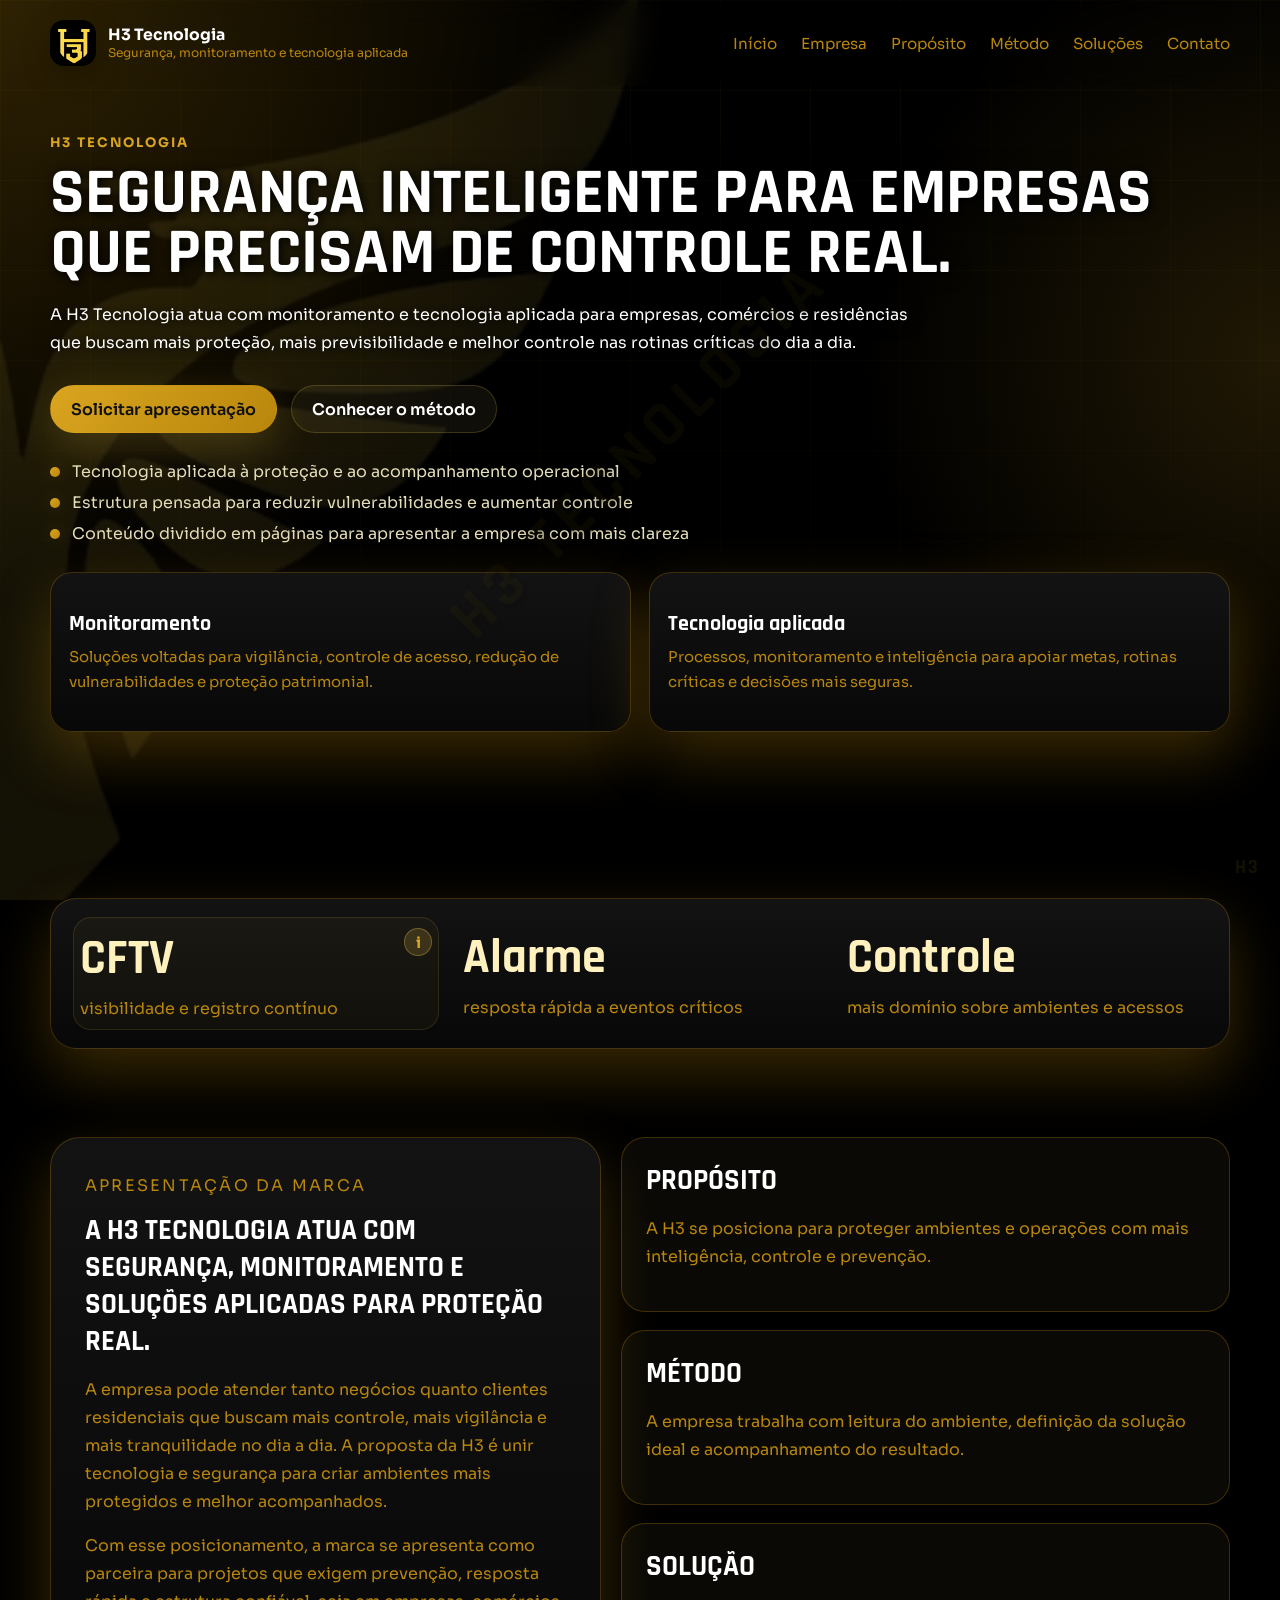
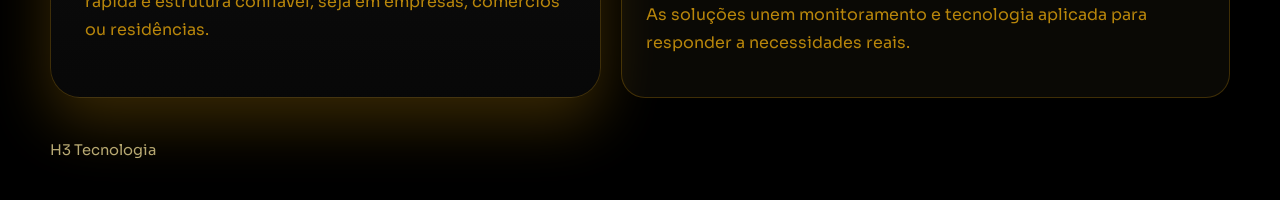
<file: index.html>
<!DOCTYPE html>
<html lang="pt-BR">
  <head>
    <meta charset="UTF-8" />
    <meta name="viewport" content="width=device-width, initial-scale=1.0" />
    <title>H3 Tecnologia | Segurança, Monitoramento e Performance</title>
    <meta
      name="description"
      content="Apresentação institucional da H3 Tecnologia com foco em monitoramento e tecnologia aplicada."
    />
    <link rel="preconnect" href="https://fonts.googleapis.com" />
    <link rel="preconnect" href="https://fonts.gstatic.com" crossorigin />
    <link
      href="https://fonts.googleapis.com/css2?family=Rajdhani:wght@500;600;700&family=Sora:wght@400;500;600;700&display=swap"
      rel="stylesheet"
    />
    <link rel="stylesheet" href="styles.css" />
  </head>
  <body>
    <img src="assets/águia.png" alt="Elemento gráfico H3" class="background-eagle" />
    <div class="watermark-small">H3</div>
    <div class="watermark-large">H3 TECNOLOGIA</div>
    <div class="page-shell">
      <header class="topbar">
        <a class="brand" href="index.html">
          <span class="brand-mark brand-logo-wrap">
            <img class="brand-logo" src="assets/Logo 2.jpg" alt="Logo H3 Tecnologia" />
          </span>
          <span class="brand-text">
            <strong>H3 Tecnologia</strong>
            <small>Segurança, monitoramento e tecnologia aplicada</small>
          </span>
        </a>

        <nav class="nav">
          <a href="index.html">Início</a>
          <a href="empresa.html">Empresa</a>
          <a href="proposito.html">Propósito</a>
          <a href="metodo.html">Método</a>
          <a href="solucoes.html">Soluções</a>
          <a href="contato.html">Contato</a>
        </nav>

        <nav class="mobile-nav">
          <div class="mobile-nav-items">
            <a href="index.html">Início</a>
            <a href="empresa.html">Empresa</a>
            <a href="proposito.html">Propósito</a>
            <a href="metodo.html">Método</a>
            <a href="solucoes.html">Soluções</a>
            <a href="contato.html">Contato</a>
          </div>
        </nav>

      </header>

      <main>
        <section class="hero h3-hero h3-hero-compact">
          <div class="hero-copy reveal">
            <p class="eyebrow">H3 Tecnologia</p>
            
            <h1>Segurança inteligente para empresas que precisam de controle real.</h1>
            <p class="hero-text">
              A H3 Tecnologia atua com monitoramento e tecnologia aplicada
              para empresas, comércios e residências que buscam mais proteção, mais previsibilidade
              e melhor controle nas rotinas críticas do dia a dia.
            </p>

            <div class="hero-actions">
              <a class="button button-primary" href="contato.html">Solicitar apresentação</a>
              <a class="button button-secondary" href="metodo.html">Conhecer o método</a>
            </div>

            <ul class="hero-points">
              <li>Tecnologia aplicada à proteção e ao acompanhamento operacional</li>
              <li>Estrutura pensada para reduzir vulnerabilidades e aumentar controle</li>
              <li>Conteúdo dividido em páginas para apresentar a empresa com mais clareza</li>
            </ul>

            <div class="hero-panel hero-panel-below reveal">
              <div class="floating-card floating-card-inline">
                <strong>Monitoramento</strong>
                <p>Soluções voltadas para vigilância, controle de acesso, redução de vulnerabilidades e proteção patrimonial.</p>
              </div>

              <div class="floating-card floating-card-inline">
                <strong>Tecnologia aplicada</strong>
                <p>Processos, monitoramento e inteligência para apoiar metas, rotinas críticas e decisões mais seguras.</p>
              </div>
            </div>
          </div>
        </section>

        <section class="graphic-element reveal">
          <div class="graphic-container">
          </div>
        </section>

        <section class="stats-strip reveal">
          <article class="summary-metric-card">
            <div class="summary-main">
              <strong>CFTV</strong>
              <span>visibilidade e registro contínuo</span>
            </div>
            <button class="summary-help" type="button" aria-label="Explicar indicador">i</button>
            <div class="summary-tooltip">
              CFTV significa Circuito Fechado de Televisão, sistema usado para monitoramento por câmeras.
            </div>
          </article>
          <article>
            <strong>Alarme</strong>
            <span>resposta rápida a eventos críticos</span>
          </article>
          <article>
            <strong>Controle</strong>
            <span>mais domínio sobre ambientes e acessos</span>
          </article>
        </section>

        <section class="section compact-section">
          <div class="advantage-layout">
            <div class="highlight-box reveal">
              <p class="highlight-kicker">Apresentação da marca</p>
              <h3>A H3 Tecnologia atua com segurança, monitoramento e soluções aplicadas para proteção real.</h3>
              <p>
                A empresa pode atender tanto negócios quanto clientes residenciais que buscam mais
                controle, mais vigilância e mais tranquilidade no dia a dia. A proposta da H3 é unir
                tecnologia e segurança para criar ambientes mais protegidos e melhor acompanhados.
              </p>
              <p>
                Com esse posicionamento, a marca se apresenta como parceira para projetos que exigem
                prevenção, resposta rápida e estrutura confiável, seja em empresas, comércios ou residências.
              </p>
            </div>

            <div class="advantage-list reveal">
              <article>
                <h3>Propósito</h3>
                <p>A H3 se posiciona para proteger ambientes e operações com mais inteligência, controle e prevenção.</p>
              </article>
              <article>
                <h3>Método</h3>
                <p>A empresa trabalha com leitura do ambiente, definição da solução ideal e acompanhamento do resultado.</p>
              </article>
              <article>
                <h3>Solução</h3>
                <p>As soluções unem monitoramento e tecnologia aplicada para responder a necessidades reais.</p>
              </article>
            </div>
          </div>
        </section>
      </main>

      <footer class="footer">
        <p>H3 Tecnologia</p>
  
      </footer>
    </div>

    <script src="script.js"></script>
  </body>
</html>
</file>
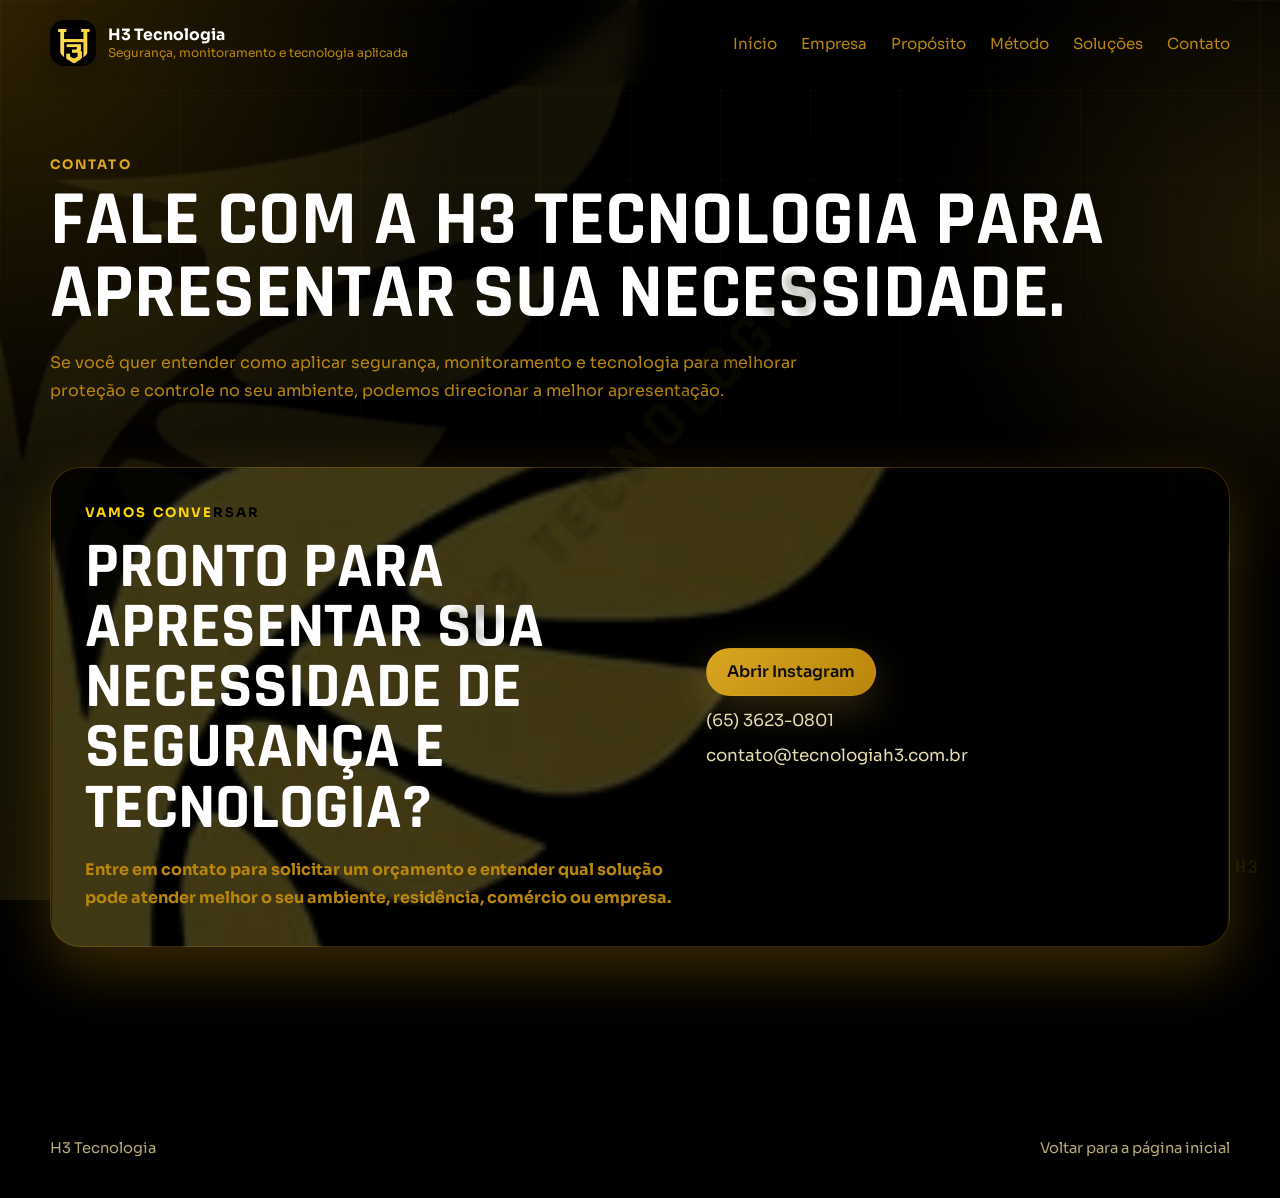
<file: contato.html>
<!DOCTYPE html>
<html lang="pt-BR">
  <head>
    <meta charset="UTF-8" />
    <meta name="viewport" content="width=device-width, initial-scale=1.0" />
    <title>Contato | H3 Tecnologia</title>
    <meta
      name="description"
      content="Entre em contato com a H3 Tecnologia para conhecer a proposta da empresa e solicitar uma apresentação."
    />
    <link rel="preconnect" href="https://fonts.googleapis.com" />
    <link rel="preconnect" href="https://fonts.gstatic.com" crossorigin />
    <link
      href="https://fonts.googleapis.com/css2?family=Rajdhani:wght@500;600;700&family=Sora:wght@400;500;600;700&display=swap"
      rel="stylesheet"
    />
    <link rel="stylesheet" href="styles.css" />
  </head>
  <body>
    <img src="assets/águia.png" alt="Elemento gráfico H3" class="background-eagle" />
    <div class="watermark-small">H3</div>
    <div class="watermark-large">H3 TECNOLOGIA</div>
    <div class="page-shell">
      <header class="topbar">
        <a class="brand" href="index.html">
          <span class="brand-mark brand-logo-wrap">
            <img class="brand-logo" src="assets/Logo 2.jpg" alt="Logo H3 Tecnologia" />
          </span>
          <span class="brand-text">
            <strong>H3 Tecnologia</strong>
            <small>Segurança, monitoramento e tecnologia aplicada</small>
          </span>
        </a>
        <nav class="nav">
          <a href="index.html">Início</a>
          <a href="empresa.html">Empresa</a>
          <a href="proposito.html">Propósito</a>
          <a href="metodo.html">Método</a>
          <a href="solucoes.html">Soluções</a>
          <a href="contato.html">Contato</a>
        </nav>

        <nav class="mobile-nav">
          <div class="mobile-nav-items">
            <a href="index.html">Início</a>
            <a href="empresa.html">Empresa</a>
            <a href="proposito.html">Propósito</a>
            <a href="metodo.html">Método</a>
            <a href="solucoes.html">Soluções</a>
            <a href="contato.html">Contato</a>
          </div>
        </nav>

      </header>

      <main class="inner-page">
        <section class="page-hero reveal h3-image-stage">
          <div>
            <p class="eyebrow">Contato</p>
            <h1>Fale com a H3 Tecnologia para apresentar sua necessidade.</h1>
            <p class="hero-text">
              Se você quer entender como aplicar segurança, monitoramento e tecnologia para melhorar
              proteção e controle no seu ambiente, podemos direcionar a melhor apresentação.
            </p>
          </div>
        </section>

        <section class="cta-section reveal cta-section-brand">
          <div>
            <p class="eyebrow" style="font-weight: bold;"><span style="color: #ffd700;">Vamos CONVE</span><span style="color: #000000;">RSAR</span></p>
            <h2>Pronto para apresentar sua necessidade de segurança e tecnologia?</h2>
            <p class="hero-text">
  <strong>Entre em contato para solicitar um orçamento e entender qual solução pode atender melhor o seu ambiente, residência, comércio ou empresa.</strong>
</p>
          </div>
          <div class="cta-box">
            <a class="button button-primary" href="https://www.instagram.com/h3tecnologia_?igsh=MW5wZHFwYjQ5bzQwbQ==" target="_blank" rel="noreferrer">
              Abrir Instagram
            </a>
            <a class="contact-link" href="tel:+556536230801">(65) 3623-0801</a>
            <a class="contact-link" href="mailto:contato@tecnologiah3.com.br">contato@tecnologiah3.com.br</a>
          </div>
        </section>

        <section class="section compact-section">
          <div class="contact-grid">
          </div>
        </section>
      </main>

      <footer class="footer">
        <p>H3 Tecnologia</p>
        <p><a href="index.html">Voltar para a página inicial</a></p>
      </footer>
    </div>
    <script src="script.js"></script>
  </body>
</html>
</file>
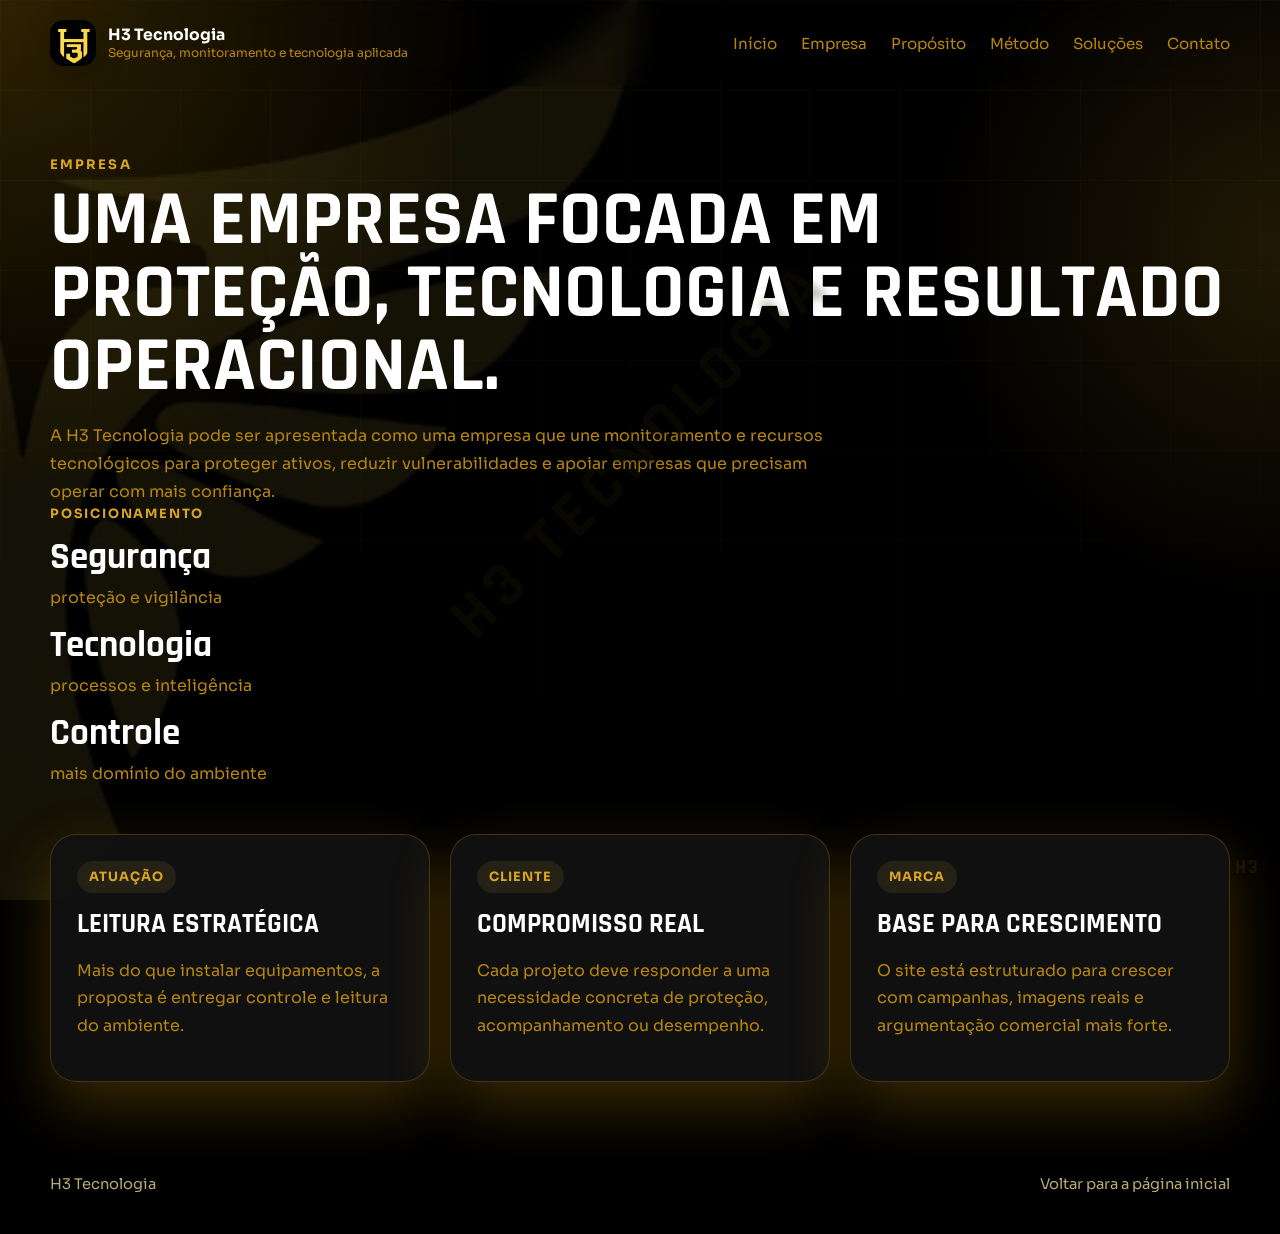
<file: empresa.html>
<!DOCTYPE html>
<html lang="pt-BR">
  <head>
    <meta charset="UTF-8" />
    <meta name="viewport" content="width=device-width, initial-scale=1.0" />
    <title>Empresa | H3 Tecnologia</title>
    <meta
      name="description"
      content="Conheça a H3 Tecnologia, sua atuação e a proposta institucional da empresa."
    />
    <link rel="preconnect" href="https://fonts.googleapis.com" />
    <link rel="preconnect" href="https://fonts.gstatic.com" crossorigin />
    <link
      href="https://fonts.googleapis.com/css2?family=Rajdhani:wght@500;600;700&family=Sora:wght@400;500;600;700&display=swap"
      rel="stylesheet"
    />
    <link rel="stylesheet" href="styles.css" />
  </head>
  <body>
    <img src="assets/águia.png" alt="Elemento gráfico H3" class="background-eagle" />
    <div class="watermark-small">H3</div>
    <div class="watermark-large">H3 TECNOLOGIA</div>
    <div class="page-shell">
      <header class="topbar">
        <a class="brand" href="index.html">
          <span class="brand-mark brand-logo-wrap">
            <img class="brand-logo" src="assets/Logo 2.jpg" alt="Logo H3 Tecnologia" />
          </span>
          <span class="brand-text">
            <strong>H3 Tecnologia</strong>
            <small>Segurança, monitoramento e tecnologia aplicada</small>
          </span>
        </a>
        <nav class="nav">
          <a href="index.html">Início</a>
          <a href="empresa.html">Empresa</a>
          <a href="proposito.html">Propósito</a>
          <a href="metodo.html">Método</a>
          <a href="solucoes.html">Soluções</a>
          <a href="contato.html">Contato</a>
        </nav>

        <nav class="mobile-nav">
          <div class="mobile-nav-items">
            <a href="index.html">Início</a>
            <a href="empresa.html">Empresa</a>
            <a href="proposito.html">Propósito</a>
            <a href="metodo.html">Método</a>
            <a href="solucoes.html">Soluções</a>
            <a href="contato.html">Contato</a>
          </div>
        </nav>

      </header>

      <main class="inner-page">
        <section class="page-hero reveal h3-image-stage">
          <div>
            <p class="eyebrow">Empresa</p>
            <h1>Uma empresa focada em proteção, tecnologia e resultado operacional.</h1>
            <p class="hero-text">
              A H3 Tecnologia pode ser apresentada como uma empresa que une
              monitoramento e recursos tecnológicos para proteger ativos, reduzir vulnerabilidades e
              apoiar empresas que precisam operar com mais confiança.
            </p>
          </div>

          <aside class="page-summary">
            <p class="summary-label">Posicionamento</p>
            <div class="summary-metrics">
              <article><strong>Segurança</strong><span>proteção e vigilância</span></article>
              <article><strong>Tecnologia</strong><span>processos e inteligência</span></article>
              <article><strong>Controle</strong><span>mais domínio do ambiente</span></article>
            </div>
          </aside>
        </section>

        <section class="section compact-section">
          <div class="feature-strip">
            <article class="feature-box reveal">
              <span class="mini-badge">Atuação</span>
              <h3>Leitura estratégica</h3>
              <p>Mais do que instalar equipamentos, a proposta é entregar controle e leitura do ambiente.</p>
            </article>
            <article class="feature-box reveal">
              <span class="mini-badge">Cliente</span>
              <h3>Compromisso real</h3>
              <p>Cada projeto deve responder a uma necessidade concreta de proteção, acompanhamento ou desempenho.</p>
            </article>
            <article class="feature-box reveal">
              <span class="mini-badge">Marca</span>
              <h3>Base para crescimento</h3>
              <p>O site está estruturado para crescer com campanhas, imagens reais e argumentação comercial mais forte.</p>
            </article>
          </div>
        </section>
      </main>

      <footer class="footer">
        <p>H3 Tecnologia</p>
        <p><a href="index.html">Voltar para a página inicial</a></p>
      </footer>
    </div>
    <script src="script.js"></script>
  </body>
</html>
</file>
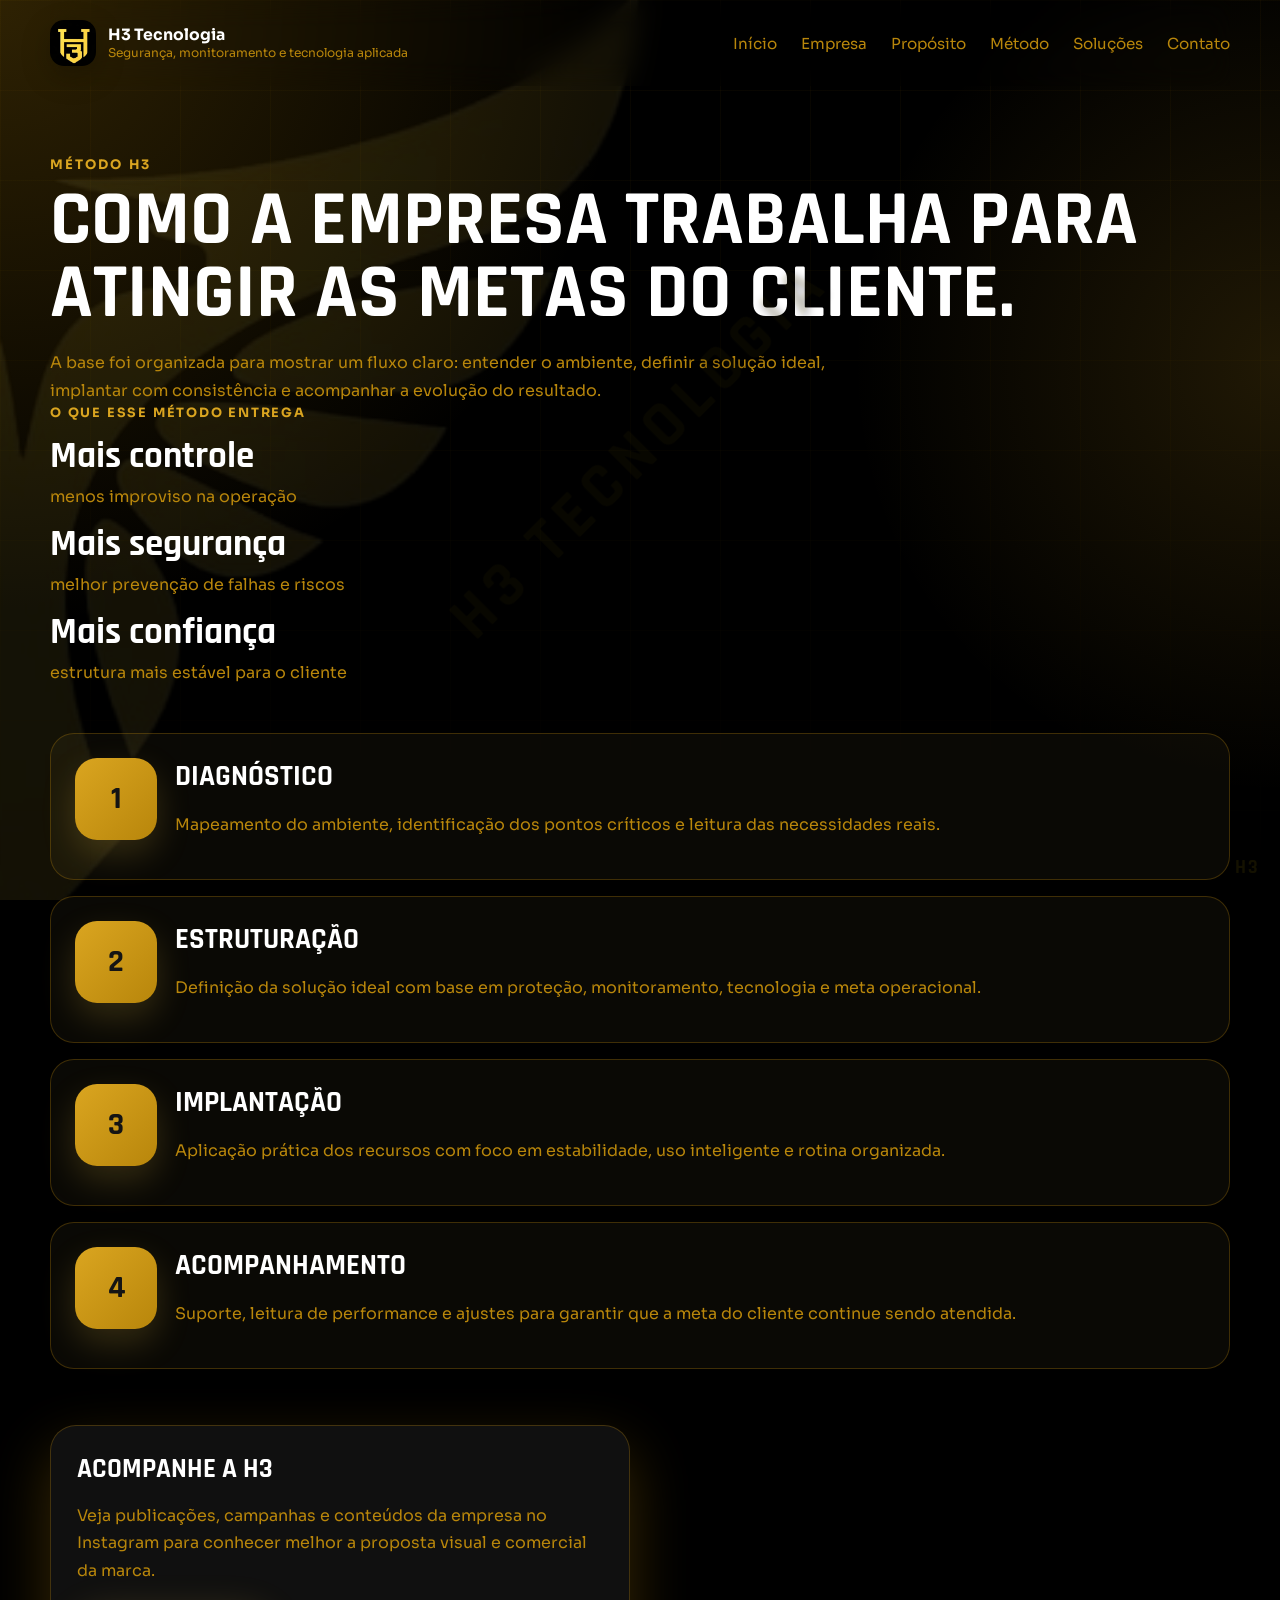
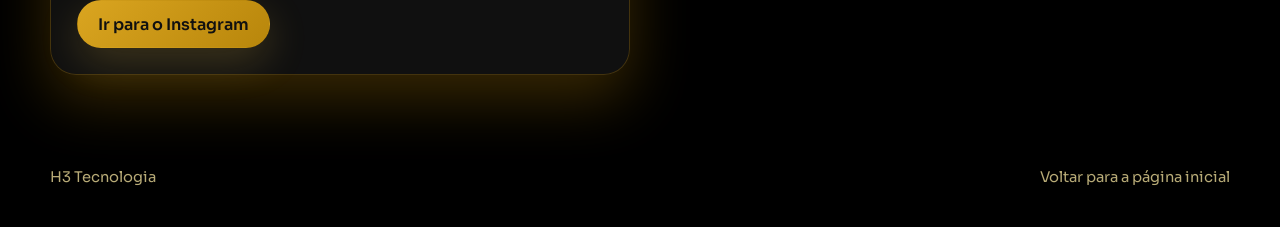
<file: metodo.html>
<!DOCTYPE html>
<html lang="pt-BR">
  <head>
    <meta charset="UTF-8" />
    <meta name="viewport" content="width=device-width, initial-scale=1.0" />
    <title>Método | H3 Tecnologia</title>
    <meta
      name="description"
      content="Conheça o método da H3 Tecnologia para estruturar soluções e atingir metas do cliente."
    />
    <link rel="preconnect" href="https://fonts.googleapis.com" />
    <link rel="preconnect" href="https://fonts.gstatic.com" crossorigin />
    <link
      href="https://fonts.googleapis.com/css2?family=Rajdhani:wght@500;600;700&family=Sora:wght@400;500;600;700&display=swap"
      rel="stylesheet"
    />
    <link rel="stylesheet" href="styles.css" />
  </head>
  <body>
    <img src="assets/águia.png" alt="Elemento gráfico H3" class="background-eagle" />
    <div class="watermark-small">H3</div>
    <div class="watermark-large">H3 TECNOLOGIA</div>
    <div class="page-shell">
      <header class="topbar">
        <a class="brand" href="index.html">
          <span class="brand-mark brand-logo-wrap">
            <img class="brand-logo" src="assets/Logo 2.jpg" alt="Logo H3 Tecnologia" />
          </span>
          <span class="brand-text">
            <strong>H3 Tecnologia</strong>
            <small>Segurança, monitoramento e tecnologia aplicada</small>
          </span>
        </a>
        <nav class="nav">
          <a href="index.html">Início</a>
          <a href="empresa.html">Empresa</a>
          <a href="proposito.html">Propósito</a>
          <a href="metodo.html">Método</a>
          <a href="solucoes.html">Soluções</a>
          <a href="contato.html">Contato</a>
        </nav>

        <nav class="mobile-nav">
          <div class="mobile-nav-items">
            <a href="index.html">Início</a>
            <a href="empresa.html">Empresa</a>
            <a href="proposito.html">Propósito</a>
            <a href="metodo.html">Método</a>
            <a href="solucoes.html">Soluções</a>
            <a href="contato.html">Contato</a>
          </div>
        </nav>

      </header>

      <main class="inner-page">
        <section class="page-hero reveal h3-image-stage">
          <div>
            <p class="eyebrow">Método H3</p>
            <h1>Como a empresa trabalha para atingir as metas do cliente.</h1>
            <p class="hero-text">
              A base foi organizada para mostrar um fluxo claro: entender o ambiente, definir a
              solução ideal, implantar com consistência e acompanhar a evolução do resultado.
            </p>
          </div>

          <aside class="page-summary">
            <p class="summary-label">O que esse método entrega</p>
            <div class="summary-metrics">
              <article><strong>Mais controle</strong><span>menos improviso na operação</span></article>
              <article><strong>Mais segurança</strong><span>melhor prevenção de falhas e riscos</span></article>
              <article><strong>Mais confiança</strong><span>estrutura mais estável para o cliente</span></article>
            </div>
          </aside>
        </section>

        <section class="section compact-section">
          <div class="timeline">
            <article class="timeline-item reveal">
              <span>1</span>
              <div>
                <h3>Diagnóstico</h3>
                <p>Mapeamento do ambiente, identificação dos pontos críticos e leitura das necessidades reais.</p>
              </div>
            </article>
            <article class="timeline-item reveal">
              <span>2</span>
              <div>
                <h3>Estruturação</h3>
                <p>Definição da solução ideal com base em proteção, monitoramento, tecnologia e meta operacional.</p>
              </div>
            </article>
            <article class="timeline-item reveal">
              <span>3</span>
              <div>
                <h3>Implantação</h3>
                <p>Aplicação prática dos recursos com foco em estabilidade, uso inteligente e rotina organizada.</p>
              </div>
            </article>
            <article class="timeline-item reveal">
              <span>4</span>
              <div>
                <h3>Acompanhamento</h3>
                <p>Suporte, leitura de performance e ajustes para garantir que a meta do cliente continue sendo atendida.</p>
              </div>
            </article>
          </div>
        </section>

        <section class="section compact-section">
          <div class="two-column">
            <article class="detail-box reveal">
              <h3>Acompanhe a H3</h3>
              <p>
                Veja publicações, campanhas e conteúdos da empresa no Instagram para conhecer melhor
                a proposta visual e comercial da marca.
              </p>
              <a class="button button-primary" href="https://www.instagram.com/h3tecnologia_?igsh=MW5wZHFwYjQ5bzQwbQ==" target="_blank" rel="noreferrer">
                Ir para o Instagram
              </a>
            </article>
          </div>
        </section>
      </main>

      <footer class="footer">
        <p>H3 Tecnologia</p>
        <p><a href="index.html">Voltar para a página inicial</a></p>
      </footer>
    </div>
    <script src="script.js"></script>
  </body>
</html>
</file>
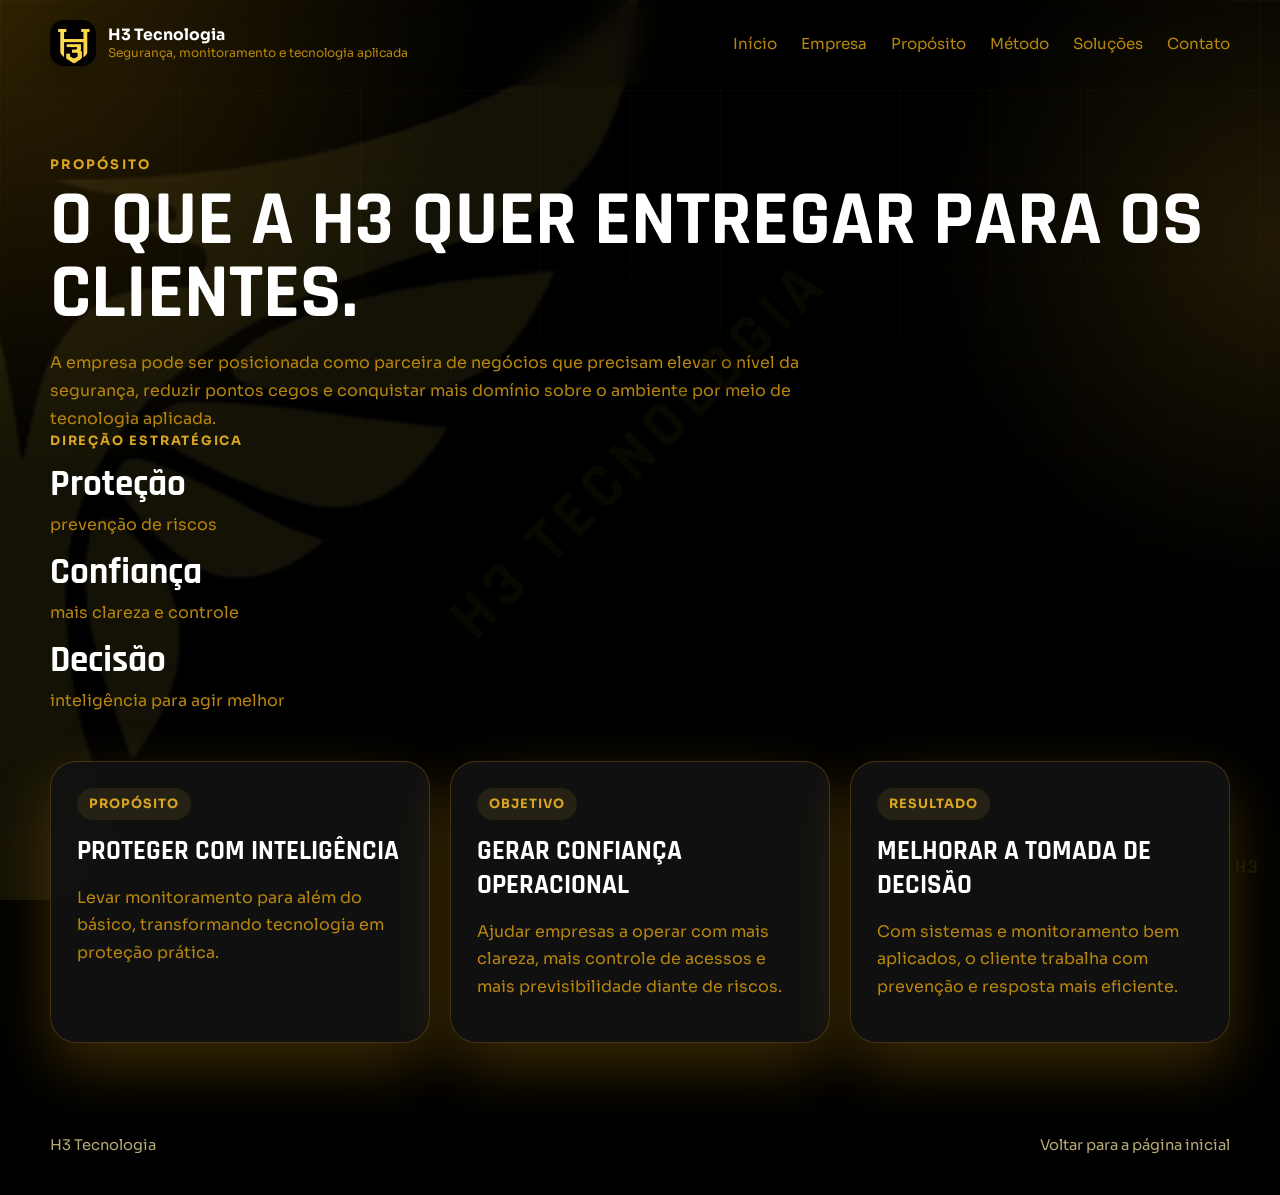
<file: proposito.html>
<!DOCTYPE html>
<html lang="pt-BR">
  <head>
    <meta charset="UTF-8" />
    <meta name="viewport" content="width=device-width, initial-scale=1.0" />
    <title>Propósito | H3 Tecnologia</title>
    <meta
      name="description"
      content="Entenda o propósito da H3 Tecnologia e os objetivos que a empresa busca entregar aos clientes."
    />
    <link rel="preconnect" href="https://fonts.googleapis.com" />
    <link rel="preconnect" href="https://fonts.gstatic.com" crossorigin />
    <link
      href="https://fonts.googleapis.com/css2?family=Rajdhani:wght@500;600;700&family=Sora:wght@400;500;600;700&display=swap"
      rel="stylesheet"
    />
    <link rel="stylesheet" href="styles.css" />
  </head>
  <body>
    <img src="assets/águia.png" alt="Elemento gráfico H3" class="background-eagle" />
    <div class="watermark-small">H3</div>
    <div class="watermark-large">H3 TECNOLOGIA</div>
    <div class="page-shell">
      <header class="topbar">
        <a class="brand" href="index.html">
          <span class="brand-mark brand-logo-wrap">
            <img class="brand-logo" src="assets/Logo 2.jpg" alt="Logo H3 Tecnologia" />
          </span>
          <span class="brand-text">
            <strong>H3 Tecnologia</strong>
            <small>Segurança, monitoramento e tecnologia aplicada</small>
          </span>
        </a>
        <nav class="nav">
          <a href="index.html">Início</a>
          <a href="empresa.html">Empresa</a>
          <a href="proposito.html">Propósito</a>
          <a href="metodo.html">Método</a>
          <a href="solucoes.html">Soluções</a>
          <a href="contato.html">Contato</a>
        </nav>

        <nav class="mobile-nav">
          <div class="mobile-nav-items">
            <a href="index.html">Início</a>
            <a href="empresa.html">Empresa</a>
            <a href="proposito.html">Propósito</a>
            <a href="metodo.html">Método</a>
            <a href="solucoes.html">Soluções</a>
            <a href="contato.html">Contato</a>
          </div>
        </nav>

      </header>

      <main class="inner-page">
        <section class="page-hero reveal h3-image-stage">
          <div>
            <p class="eyebrow">Propósito</p>
            <h1>O que a H3 quer entregar para os clientes.</h1>
            <p class="hero-text">
              A empresa pode ser posicionada como parceira de negócios que precisam elevar o nível
              da segurança, reduzir pontos cegos e conquistar mais domínio sobre o ambiente por
              meio de tecnologia aplicada.
            </p>
          </div>

          <aside class="page-summary">
            <p class="summary-label">Direção estratégica</p>
            <div class="summary-metrics">
              <article><strong>Proteção</strong><span>prevenção de riscos</span></article>
              <article><strong>Confiança</strong><span>mais clareza e controle</span></article>
              <article><strong>Decisão</strong><span>inteligência para agir melhor</span></article>
            </div>
          </aside>
        </section>

        <section class="section compact-section">
          <div class="feature-strip">
            <article class="feature-box reveal">
              <span class="mini-badge">Propósito</span>
              <h3>Proteger com inteligência</h3>
              <p>Levar monitoramento para além do básico, transformando tecnologia em proteção prática.</p>
            </article>
            <article class="feature-box reveal">
              <span class="mini-badge">Objetivo</span>
              <h3>Gerar confiança operacional</h3>
              <p>Ajudar empresas a operar com mais clareza, mais controle de acessos e mais previsibilidade diante de riscos.</p>
            </article>
            <article class="feature-box reveal">
              <span class="mini-badge">Resultado</span>
              <h3>Melhorar a tomada de decisão</h3>
              <p>Com sistemas e monitoramento bem aplicados, o cliente trabalha com prevenção e resposta mais eficiente.</p>
            </article>
          </div>
        </section>
      </main>

      <footer class="footer">
        <p>H3 Tecnologia</p>
        <p><a href="index.html">Voltar para a página inicial</a></p>
      </footer>
    </div>
    <script src="script.js"></script>
  </body>
</html>
</file>
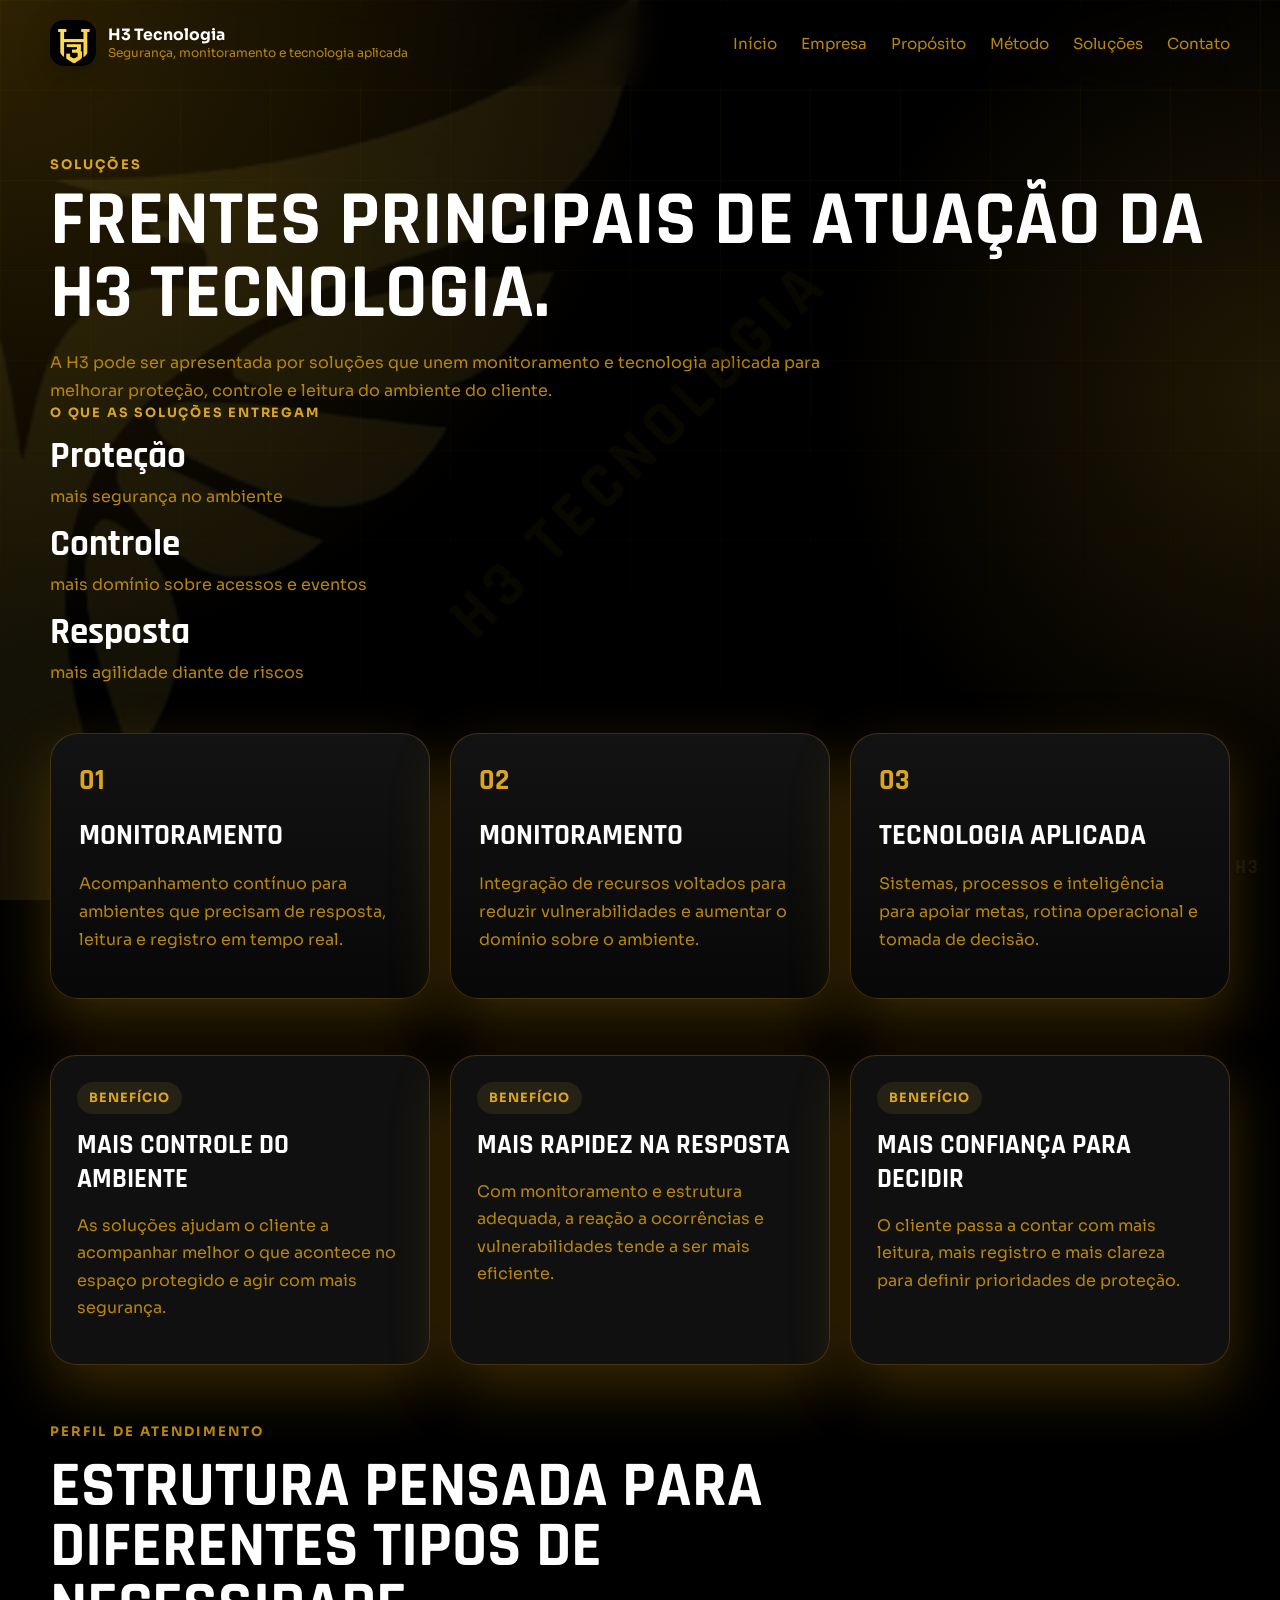
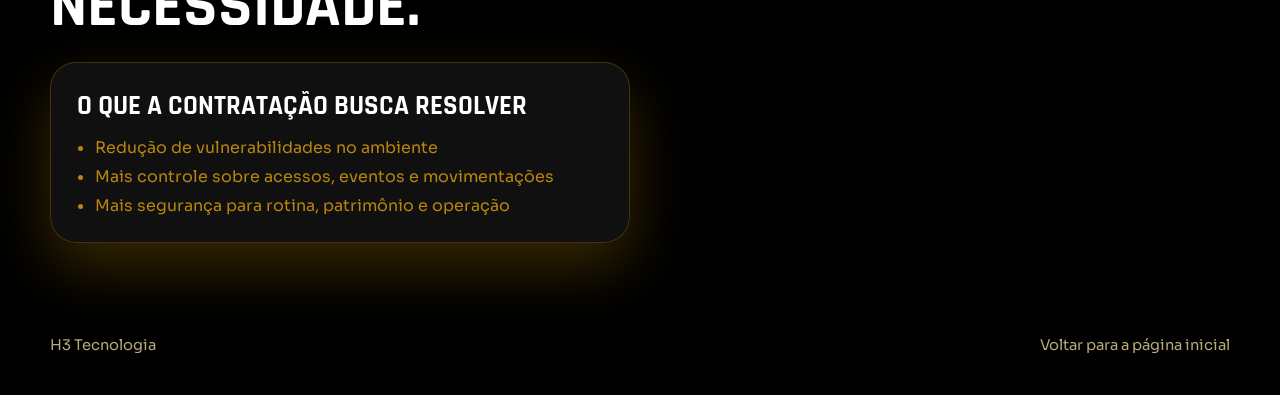
<file: solucoes.html>
<!DOCTYPE html>
<html lang="pt-BR">
  <head>
    <meta charset="UTF-8" />
    <meta name="viewport" content="width=device-width, initial-scale=1.0" />
    <title>Soluções | H3 Tecnologia</title>
    <meta
      name="description"
      content="Conheça as soluções da H3 Tecnologia em monitoramento e tecnologia aplicada."
    />
    <link rel="preconnect" href="https://fonts.googleapis.com" />
    <link rel="preconnect" href="https://fonts.gstatic.com" crossorigin />
    <link
      href="https://fonts.googleapis.com/css2?family=Rajdhani:wght@500;600;700&family=Sora:wght@400;500;600;700&display=swap"
      rel="stylesheet"
    />
    <link rel="stylesheet" href="styles.css" />
  </head>
  <body>
    <img src="assets/águia.png" alt="Elemento gráfico H3" class="background-eagle" />
    <div class="watermark-small">H3</div>
    <div class="watermark-large">H3 TECNOLOGIA</div>
    <div class="page-shell">
      <header class="topbar">
        <a class="brand" href="index.html">
          <span class="brand-mark brand-logo-wrap">
            <img class="brand-logo" src="assets/Logo 2.jpg" alt="Logo H3 Tecnologia" />
          </span>
          <span class="brand-text">
            <strong>H3 Tecnologia</strong>
            <small>Segurança, monitoramento e tecnologia aplicada</small>
          </span>
        </a>
        <nav class="nav">
          <a href="index.html">Início</a>
          <a href="empresa.html">Empresa</a>
          <a href="proposito.html">Propósito</a>
          <a href="metodo.html">Método</a>
          <a href="solucoes.html">Soluções</a>
          <a href="contato.html">Contato</a>
        </nav>

        <nav class="mobile-nav">
          <div class="mobile-nav-items">
            <a href="index.html">Início</a>
            <a href="empresa.html">Empresa</a>
            <a href="proposito.html">Propósito</a>
            <a href="metodo.html">Método</a>
            <a href="solucoes.html">Soluções</a>
            <a href="contato.html">Contato</a>
          </div>
        </nav>

      </header>

      <main class="inner-page">
        <section class="page-hero reveal h3-image-stage">
          <div>
            <p class="eyebrow">Soluções</p>
            <h1>Frentes principais de atuação da H3 Tecnologia.</h1>
            <p class="hero-text">
              A H3 pode ser apresentada por soluções que unem monitoramento e
              tecnologia aplicada para melhorar proteção, controle e leitura do ambiente do cliente.
            </p>
          </div>
          <aside class="page-summary">
            <p class="summary-label">O que as soluções entregam</p>
            <div class="summary-metrics">
              <article><strong>Proteção</strong><span>mais segurança no ambiente</span></article>
              <article><strong>Controle</strong><span>mais domínio sobre acessos e eventos</span></article>
              <article><strong>Resposta</strong><span>mais agilidade diante de riscos</span></article>
            </div>
          </aside>
        </section>

        <section class="section compact-section">
          <div class="card-grid">
            <article class="info-card reveal">
              <span class="card-index">01</span>
              <h3>Monitoramento</h3>
              <p>Acompanhamento contínuo para ambientes que precisam de resposta, leitura e registro em tempo real.</p>
            </article>
            <article class="info-card reveal">
              <span class="card-index">02</span>
              <h3>Monitoramento</h3>
              <p>Integração de recursos voltados para reduzir vulnerabilidades e aumentar o domínio sobre o ambiente.</p>
            </article>
            <article class="info-card reveal">
              <span class="card-index">03</span>
              <h3>Tecnologia aplicada</h3>
              <p>Sistemas, processos e inteligência para apoiar metas, rotina operacional e tomada de decisão.</p>
            </article>
          </div>
        </section>

        <section class="section compact-section">
          <div class="feature-strip">
            <article class="feature-box reveal">
              <span class="mini-badge">Benefício</span>
              <h3>Mais controle do ambiente</h3>
              <p>As soluções ajudam o cliente a acompanhar melhor o que acontece no espaço protegido e agir com mais segurança.</p>
            </article>
            <article class="feature-box reveal">
              <span class="mini-badge">Benefício</span>
              <h3>Mais rapidez na resposta</h3>
              <p>Com monitoramento e estrutura adequada, a reação a ocorrências e vulnerabilidades tende a ser mais eficiente.</p>
            </article>
            <article class="feature-box reveal">
              <span class="mini-badge">Benefício</span>
              <h3>Mais confiança para decidir</h3>
              <p>O cliente passa a contar com mais leitura, mais registro e mais clareza para definir prioridades de proteção.</p>
            </article>
          </div>
        </section>

        <section class="section compact-section">
          <div class="section-heading reveal">
            <p class="eyebrow">Perfil de atendimento</p>
            <h2>Estrutura pensada para diferentes tipos de necessidade.</h2>
          </div>

          <div class="two-column">
            <article class="detail-box reveal">
              <h3>O que a contratação busca resolver</h3>
              <ul class="plain-list">
                <li>Redução de vulnerabilidades no ambiente</li>
                <li>Mais controle sobre acessos, eventos e movimentações</li>
                <li>Mais segurança para rotina, patrimônio e operação</li>
              </ul>
            </article>
          </div>
        </section>
      </main>

      <footer class="footer">
        <p>H3 Tecnologia</p>
        <p><a href="index.html">Voltar para a página inicial</a></p>
      </footer>
    </div>
    <script src="script.js"></script>
  </body>
</html>
</file>
<file: styles.css>
:root {
  --bg: #000000;
  --bg-soft: #000000;
  --panel: rgba(0, 0, 0, 0.98);
  --panel-strong: #000000;
  --text: #ffffff;
  --muted: #b8860b;
  --line: rgba(184, 134, 11, 0.3);
  --primary: #000000;
  --primary-soft: #daa520;
  --accent: #b8860b;
  --shadow: 0 24px 60px rgba(184, 134, 11, 0.3);
  --accent-light: #f4e4c1;
}

* {
  box-sizing: border-box;
}

html {
  scroll-behavior: smooth;
}

body {
  margin: 0;
  font-family: "Sora", sans-serif;
  color: var(--text);
  background:
    radial-gradient(circle at top left, rgba(184, 134, 11, 0.25), transparent 28%),
    radial-gradient(circle at right 20%, rgba(218, 165, 32, 0.15), transparent 22%),
    linear-gradient(180deg, #000000 0%, #000000 100%);
}

body::before {
  content: "";
  position: fixed;
  inset: 0;
  pointer-events: none;
  background-image:
    linear-gradient(rgba(184, 134, 11, 0.08) 1px, transparent 1px),
    linear-gradient(90deg, rgba(184, 134, 11, 0.08) 1px, transparent 1px);
  background-size: 90px 90px;
  mask-image: linear-gradient(180deg, rgba(0, 0, 0, 0.65), transparent);
}

.background-eagle {
  position: fixed;
  top: 0;
  left: 0;
  width: 60%;
  height: 100%;
  object-fit: cover;
  opacity: 0.08;
  z-index: -1;
  pointer-events: none;
}

.watermark-small {
  position: fixed;
  bottom: 20px;
  right: 20px;
  color: rgba(255, 215, 0, 0.08);
  font-family: "Rajdhani", sans-serif;
  font-size: 1.2rem;
  font-weight: 700;
  z-index: 1;
  pointer-events: none;
  text-shadow: 0 1px 2px rgba(0, 0, 0, 0.2);
  letter-spacing: 2px;
}

.watermark-large {
  position: fixed;
  top: 50%;
  left: 50%;
  transform: translate(-50%, -50%) rotate(-45deg);
  color: rgba(255, 215, 0, 0.03);
  font-family: "Rajdhani", sans-serif;
  font-size: 4rem;
  font-weight: 900;
  z-index: 1;
  pointer-events: none;
  text-shadow: 0 4px 8px rgba(0, 0, 0, 0.3);
  letter-spacing: 8px;
  white-space: nowrap;
}

.mobile-menu-toggle {
  display: none;
}

a {
  color: inherit;
  text-decoration: none;
}

.page-shell {
  width: min(1180px, calc(100% - 32px));
  margin: 0 auto;
}

.topbar {
  position: sticky;
  top: 0;
  z-index: 20;
  display: flex;
  align-items: center;
  justify-content: space-between;
  gap: 18px;
  padding: 20px 0;
  backdrop-filter: blur(14px);
}

.brand {
  display: inline-flex;
  align-items: center;
  gap: 12px;
}

.brand-mark {
  display: grid;
  place-items: center;
  width: 46px;
  height: 46px;
  border-radius: 14px;
  background: linear-gradient(135deg, var(--primary-soft), var(--accent-light));
  color: #121212;
  font-family: "Rajdhani", sans-serif;
  font-size: 1.2rem;
  font-weight: 700;
  letter-spacing: 0.08em;
  box-shadow: 0 10px 30px rgba(245, 201, 74, 0.28);
}

.brand-logo-wrap {
  padding: 0;
  overflow: hidden;
  background: transparent;
  box-shadow: 0 10px 30px rgba(0, 0, 0, 0.22);
}

.brand-logo {
  display: block;
  width: 100%;
  height: 100%;
  object-fit: cover;
}

.brand-text {
  display: flex;
  flex-direction: column;
}

.brand-text strong {
  font-size: 0.98rem;
}

.brand-text small {
  color: var(--muted);
  font-size: 0.76rem;
}

.nav {
  display: flex;
  gap: 24px;
  color: var(--muted);
  font-size: 0.95rem;
}

.nav a:hover,
.contact-link:hover {
  color: var(--primary-soft);
}

.button {
  display: inline-flex;
  align-items: center;
  justify-content: center;
  min-height: 48px;
  padding: 0 20px;
  border-radius: 999px;
  border: 1px solid transparent;
  font-weight: 600;
  transition: transform 180ms ease, border-color 180ms ease, background 180ms ease;
}

.button:hover {
  transform: translateY(-2px);
}

.button-primary {
  background: linear-gradient(135deg, var(--primary-soft), var(--accent));
  color: #101010;
  box-shadow: 0 14px 40px rgba(245, 201, 74, 0.2);
}

.button-secondary,
.button-outline {
  background: rgba(255, 224, 138, 0.06);
  border-color: rgba(245, 201, 74, 0.2);
}

.hero {
  display: grid;
  grid-template-columns: 1.1fr 0.9fr;
  align-items: center;
  gap: 42px;
  min-height: calc(100vh - 96px);
  padding: 48px 0 72px;
}

.eyebrow {
  margin: 0 0 12px;
  color: var(--primary-soft);
  font-size: 0.82rem;
  font-weight: 700;
  letter-spacing: 0.16em;
  text-transform: uppercase;
}

.hero h1,
.section-heading h2,
.cta-section h2 {
  margin: 0;
  font-family: "Rajdhani", sans-serif;
  font-weight: 700;
  line-height: 0.94;
  text-transform: uppercase;
}

.hero h1 {
  font-size: clamp(2.8rem, 5vw, 5rem);
  max-width: none;
}

.hero-text,
.section-heading p,
.highlight-box p,
.timeline-item p,
.info-card p,
.advantage-list p,
.cta-section p {
  color: var(--muted);
  line-height: 1.75;
}

.hero-text {
  max-width: 72ch;
  margin: 18px 0 0;
}

.hero-copy {
  width: 100%;
  max-width: none;
}

.hero-actions {
  display: flex;
  flex-wrap: wrap;
  gap: 14px;
  margin: 28px 0;
}

.hero-points {
  display: grid;
  gap: 10px;
  padding: 0;
  margin: 0;
  list-style: none;
  color: #e4ddb9;
}

.hero-points li::before {
  content: "";
  display: inline-block;
  width: 10px;
  height: 10px;
  margin-right: 12px;
  border-radius: 50%;
  background: linear-gradient(135deg, var(--primary-soft), var(--accent));
  box-shadow: 0 0 18px rgba(245, 201, 74, 0.2);
}


.hero-panel {
  display: grid;
  grid-template-columns: repeat(2, minmax(0, 1fr));
  gap: 18px;
  align-content: start;
}

.hero-panel-lite {
  grid-template-columns: 1fr;
  align-content: center;
  gap: 16px;
}

.hero-panel-below {
  grid-template-columns: repeat(2, minmax(0, 1fr));
  margin-top: 28px;
}

.dashboard-card,
.info-card,
.highlight-box,
.cta-section,
.stats-strip,
.floating-card {
  border: 1px solid var(--line);
  background: linear-gradient(180deg, rgba(19, 19, 19, 0.98), rgba(8, 8, 8, 0.96));
  box-shadow: var(--shadow);
}

.dashboard-card {
  position: relative;
  grid-column: 1 / -1;
  border-radius: 30px;
  padding: 28px;
  overflow: hidden;
  min-height: 420px;
}

.dashboard-header {
  display: flex;
  align-items: center;
  justify-content: space-between;
  color: #f0e7bf;
  margin-bottom: 28px;
}

.status-dot {
  display: inline-flex;
  align-items: center;
  gap: 8px;
  color: #d7cb96;
  font-size: 0.88rem;
}

.status-dot::before {
  content: "";
  width: 10px;
  height: 10px;
  border-radius: 50%;
  background: #30d158;
  box-shadow: 0 0 14px rgba(48, 209, 88, 0.32);
}

.metric-grid {
  display: grid;
  grid-template-columns: repeat(2, minmax(0, 1fr));
  gap: 16px;
}

.metric-grid article {
  padding: 18px;
  border-radius: 22px;
  background: rgba(245, 201, 74, 0.04);
  border: 1px solid rgba(245, 201, 74, 0.12);
}

.metric-grid strong {
  display: block;
  margin-bottom: 8px;
  font-family: "Rajdhani", sans-serif;
  font-size: 2.8rem;
  color: #fff6d5;
}

.metric-grid strong::after {
  content: "%";
  font-size: 1.3rem;
  color: var(--primary-soft);
}

.metric-grid span {
  color: var(--muted);
  font-size: 0.94rem;
  line-height: 1.5;
}

.data-lines {
  position: absolute;
  right: -60px;
  bottom: 40px;
  display: grid;
  gap: 10px;
  width: 220px;
  transform: rotate(-18deg);
}

.data-lines span {
  display: block;
  height: 10px;
  border-radius: 999px;
  background: linear-gradient(90deg, rgba(245, 201, 74, 0.18), rgba(245, 201, 74, 0.9));
}

.data-lines span:nth-child(2) {
  width: 84%;
}

.data-lines span:nth-child(3) {
  width: 68%;
}

.data-lines span:nth-child(4) {
  width: 52%;
}

.floating-card {
  position: relative;
  width: 100%;
  padding: 18px;
  border-radius: 22px;
}

.floating-card strong {
  display: block;
  margin-bottom: 8px;
  font-family: "Rajdhani", sans-serif;
  font-size: 1.35rem;
}

.floating-card p {
  margin: 0;
  color: var(--muted);
  line-height: 1.65;
  font-size: 0.93rem;
}

.floating-card-top {
  grid-column: 1;
}

.floating-card-bottom {
  grid-column: 2;
}

.floating-card-inline {
  grid-column: auto;
  min-height: 160px;
  display: flex;
  flex-direction: column;
  justify-content: center;
}

.pulse-card {
  animation: floatCard 5s ease-in-out infinite;
}

.stats-strip {
  display: grid;
  grid-template-columns: repeat(3, 1fr);
  gap: 18px;
  padding: 18px 22px;
  border-radius: 26px;
  margin-bottom: 60px;
}

.stats-strip article {
  padding: 10px 6px;
}

.stats-strip strong {
  display: block;
  margin-bottom: 8px;
  font-family: "Rajdhani", sans-serif;
  font-size: clamp(2rem, 4vw, 3rem);
  color: #fff1be;
}

.stats-strip span {
  color: var(--muted);
}

.section {
  padding: 64px 0;
}

.section-dark {
  position: relative;
}

.section-dark::before {
  content: "";
  position: absolute;
  inset: 0;
  border-radius: 32px;
  background: linear-gradient(180deg, rgba(245, 201, 74, 0.04), transparent);
  pointer-events: none;
}

.section-heading {
  max-width: 760px;
  margin-bottom: 26px;
}

.section-heading h2,
.cta-section h2 {
  font-size: clamp(2.4rem, 5vw, 4rem);
}

.card-grid {
  display: grid;
  grid-template-columns: repeat(3, minmax(0, 1fr));
  gap: 20px;
}

.operations-grid,
.two-column {
  display: grid;
  grid-template-columns: repeat(3, minmax(0, 1fr));
  gap: 20px;
}

.two-column {
  grid-template-columns: repeat(2, minmax(0, 1fr));
}

.info-card {
  border-radius: 28px;
  padding: 28px;
}

.operation-card {
  border: 1px solid var(--line);
  border-radius: 28px;
  padding: 28px;
  background: linear-gradient(180deg, rgba(19, 19, 19, 0.98), rgba(8, 8, 8, 0.96));
  box-shadow: var(--shadow);
}

.operation-card h3 {
  margin: 0 0 12px;
  font-family: "Rajdhani", sans-serif;
  font-size: 1.9rem;
  text-transform: uppercase;
}

.operation-card p,
.operation-list {
  color: var(--muted);
  line-height: 1.75;
}

.operation-tag,
.summary-label {
  margin: 0 0 12px;
  color: var(--primary-soft);
  font-size: 0.8rem;
  font-weight: 700;
  letter-spacing: 0.14em;
  text-transform: uppercase;
}

.operation-list {
  padding-left: 18px;
  margin: 14px 0 22px;
}

.text-link {
  color: #fff1bf;
  font-weight: 600;
}

.text-link:hover {
  color: var(--primary-soft);
}

.card-index {
  display: inline-flex;
  margin-bottom: 18px;
  color: var(--primary-soft);
  font-family: "Rajdhani", sans-serif;
  font-size: 1.8rem;
  font-weight: 700;
}

.info-card h3,
.advantage-list h3,
.timeline-item h3,
.highlight-box h3 {
  margin: 0 0 10px;
  font-family: "Rajdhani", sans-serif;
  font-size: 1.8rem;
  text-transform: uppercase;
}

.advantage-layout {
  display: grid;
  grid-template-columns: 0.95fr 1.05fr;
  gap: 20px;
}

.advantage-list {
  display: grid;
  gap: 18px;
}

.advantage-list article,
.timeline-item {
  padding: 24px;
  border-radius: 24px;
  border: 1px solid var(--line);
  background: rgba(255, 224, 138, 0.04);
}

.highlight-box {
  border-radius: 30px;
  padding: 34px;
}

.highlight-kicker {
  margin: 0 0 12px;
  color: var(--primary-soft);
  letter-spacing: 0.14em;
  text-transform: uppercase;
}

.timeline {
  display: grid;
  gap: 16px;
}

.timeline-item {
  display: grid;
  grid-template-columns: 82px 1fr;
  align-items: start;
  gap: 18px;
}

.timeline-item span {
  display: grid;
  place-items: center;
  width: 82px;
  height: 82px;
  border-radius: 22px;
  background: linear-gradient(135deg, var(--primary-soft), var(--accent));
  color: #141414;
  box-shadow: 0 14px 34px rgba(245, 201, 74, 0.18);
  font-family: "Rajdhani", sans-serif;
  font-size: 2rem;
  font-weight: 700;
}

.cta-section {
  display: grid;
  grid-template-columns: 1.1fr 0.9fr;
  gap: 24px;
  align-items: center;
  padding: 34px;
  margin: 40px 0 72px;
  border-radius: 30px;
}

.cta-section-brand {
  background:
    linear-gradient(180deg, rgba(19, 19, 19, 0.46), rgba(8, 8, 8, 0.52)),
    url("assets/águia.png");
  background-repeat: no-repeat;
  background-position: center;
  background-size: cover;
}

.inner-page {
  padding: 28px 0 50px;
}

.page-hero {
  display: grid;
  grid-template-columns: 1.1fr 0.9fr;
  gap: 24px;
  align-items: start;
  padding: 42px 0 22px;
}

.h3-hero {
  position: relative;
}

.h3-hero::after {
  content: none;
}

.h3-hero-compact {
  min-height: auto;
  padding-bottom: 46px;
  grid-template-columns: 1fr;
  align-items: start;
}

.h3-image-stage {
  position: relative;
}

.h3-image-stage::after {
  content: "";
  position: absolute;
  inset: 12px 0 12px 52%;
  border-radius: 30px;
  background:
    linear-gradient(180deg, rgba(245, 201, 74, 0.08), rgba(10, 10, 10, 0.72)),
    linear-gradient(135deg, rgba(24, 24, 24, 0.96), rgba(10, 10, 10, 0.96));
  border: 1px solid rgba(245, 201, 74, 0.1);
  z-index: -1;
}

.page-hero h1 {
  margin: 0;
  font-family: "Rajdhani", sans-serif;
  font-size: clamp(2.8rem, 6vw, 5rem);
  line-height: 0.95;
  text-transform: uppercase;
}

.summary-metrics {
  display: grid;
  gap: 14px;
}

.summary-metric-card {
  position: relative;
  display: flex;
  align-items: flex-start;
  justify-content: space-between;
  gap: 14px;
  padding: 18px;
  border-radius: 18px;
  background: rgba(245, 201, 74, 0.04);
  border: 1px solid rgba(245, 201, 74, 0.12);
  transition: border-color 180ms ease, transform 180ms ease, background 180ms ease;
  z-index: 1;
}

.summary-metric-card.is-open {
  z-index: 30;
  isolation: isolate;
  border-color: rgba(245, 201, 74, 0.45);
  background: rgba(245, 201, 74, 0.08);
  transform: translateY(-2px);
}

.summary-main {
  min-width: 0;
}

.summary-help {
  display: inline-grid;
  place-items: center;
  width: 28px;
  height: 28px;
  flex-shrink: 0;
  border-radius: 50%;
  background: rgba(245, 201, 74, 0.16);
  border: 1px solid rgba(245, 201, 74, 0.3);
  color: var(--primary-soft);
  font-size: 0.95rem;
  font-weight: 700;
  cursor: help;
  padding: 0;
  font-family: inherit;
}

.summary-help:hover {
  background: rgba(245, 201, 74, 0.24);
}

.summary-help:focus-visible {
  outline: 2px solid rgba(245, 201, 74, 0.55);
  outline-offset: 2px;
}

.summary-metrics strong {
  display: block;
  margin-bottom: 6px;
  font-family: "Rajdhani", sans-serif;
  font-size: 2.3rem;
}

.summary-metrics span {
  color: var(--muted);
}

.summary-tooltip {
  position: absolute;
  left: 18px;
  right: 18px;
  top: calc(100% + 10px);
  z-index: 40;
  padding: 12px 14px;
  border: 1px solid rgba(245, 201, 74, 0.24);
  border-radius: 14px;
  background: #121212;
  color: #f8efc6;
  line-height: 1.6;
  font-size: 0.88rem;
  box-shadow: 0 18px 40px rgba(0, 0, 0, 0.45);
  opacity: 0;
  visibility: hidden;
  transform: translateY(6px);
  transition: opacity 180ms ease, transform 180ms ease, visibility 180ms ease;
}

.summary-metric-card.is-open .summary-tooltip {
  opacity: 1;
  visibility: visible;
  transform: translateY(0);
}

.compact-section {
  padding-top: 28px;
  padding-bottom: 28px;
}

.cta-box {
  display: flex;
  flex-direction: column;
  align-items: flex-start;
  gap: 14px;
}

.contact-link {
  color: #e6dcae;
  font-size: 1.05rem;
}

.footer {
  display: flex;
  justify-content: space-between;
  gap: 14px;
  padding: 0 0 26px;
  color: #b8ab77;
  font-size: 0.92rem;
}

.feature-strip,
.detail-grid,
.contact-grid,
.portfolio-grid {
  display: grid;
  grid-template-columns: repeat(3, minmax(0, 1fr));
  gap: 20px;
}

.feature-box,
.detail-box,
.contact-card,
.portfolio-card {
  border: 1px solid var(--line);
  border-radius: 26px;
  padding: 26px;
  background: rgba(17, 17, 17, 0.94);
  box-shadow: var(--shadow);
}

.feature-box h3,
.detail-box h3,
.contact-card h3,
.portfolio-card h3 {
  margin: 0 0 10px;
  font-family: "Rajdhani", sans-serif;
  font-size: 1.7rem;
  text-transform: uppercase;
}

.feature-box p,
.detail-box p,
.contact-card p,
.contact-card li,
.portfolio-card p {
  color: var(--muted);
  line-height: 1.72;
}

.portfolio-card {
  min-height: 250px;
  display: flex;
  flex-direction: column;
  justify-content: flex-end;
  background:
    linear-gradient(180deg, rgba(245, 201, 74, 0.06), rgba(10, 10, 10, 0.96)),
    linear-gradient(135deg, rgba(16, 16, 16, 1), rgba(8, 8, 8, 1));
}

.plain-list {
  margin: 14px 0 0;
  padding-left: 18px;
  color: var(--muted);
}

.plain-list li + li {
  margin-top: 8px;
}

.mini-badge {
  display: inline-flex;
  align-items: center;
  padding: 8px 12px;
  border-radius: 999px;
  background: rgba(245, 201, 74, 0.09);
  color: var(--primary-soft);
  font-size: 0.8rem;
  font-weight: 700;
  letter-spacing: 0.08em;
  text-transform: uppercase;
  margin-bottom: 14px;
}

.reveal {
  opacity: 0;
  transform: translateY(22px);
  transition: opacity 700ms ease, transform 700ms ease;
}

.reveal.is-visible {
  opacity: 1;
  transform: translateY(0);
}

@keyframes floatCard {
  0%,
  100% {
    transform: translateY(0);
  }
  50% {
    transform: translateY(-10px);
  }
}

.graphic-element {
  padding: 60px 0;
  display: flex;
  justify-content: flex-start;
  align-items: flex-start;
  position: relative;
}

.graphic-container {
  max-width: 200px;
  width: 100%;
  display: flex;
  justify-content: flex-start;
  align-items: flex-start;
}

.graphic-image {
  width: 100%;
  height: auto;
  max-height: 150px;
  object-fit: contain;
  filter: drop-shadow(0 20px 40px rgba(184, 134, 11, 0.4));
  animation: floatCard 6s ease-in-out infinite;
}


@media (max-width: 980px) {
  .topbar,
  .hero,
  .advantage-layout,
  .cta-section,
  .card-grid,
  .stats-strip,
  .operations-grid,
  .two-column,
  .page-hero,
  .feature-strip,
  .detail-grid,
  .contact-grid,
  .portfolio-grid {
    grid-template-columns: 1fr;
  }

  .topbar {
    position: static;
    display: grid;
    justify-content: stretch;
  }

  .nav {
    flex-wrap: wrap;
    gap: 14px;
  }

  .hero {
    min-height: auto;
    padding-top: 18px;
  }

  .hero-panel {
    grid-template-columns: 1fr;
  }

  .hero-panel-below {
    grid-template-columns: 1fr;
  }

  .graphic-element {
    padding: 40px 0;
  }

  .graphic-container {
    max-width: 150px;
  }

  .h3-hero::after,
  .h3-image-stage::after {
    inset: auto 0 0 0;
    min-height: 180px;
    margin-top: 24px;
    position: relative;
    display: block;
  }

  .stats-strip {
    margin-top: 8px;
  }

  .footer {
    flex-direction: column;
  }
}

@media (max-width: 680px) {
  .page-shell {
    width: min(100% - 24px, 100%);
    padding: 0 12px;
  }

  .topbar {
    gap: 16px;
    padding: 20px 0 12px;
    flex-wrap: wrap;
  }

  .brand {
    align-items: flex-start;
    gap: 12px;
    flex: 1;
  }

  .brand-text strong {
    font-size: 1rem;
  }

  .brand-text small {
    font-size: 0.75rem;
  }

  .mobile-menu-toggle {
    display: flex;
    order: 3;
  }

  main {
    margin-bottom: 40px;
  }

  .section {
    margin: 40px 0;
  }

  .footer {
    padding: 30px 0;
    text-align: center;
  }

  .mobile-menu-toggle {
    display: flex;
  }

  .nav {
    display: none;
    position: fixed;
    top: 0;
    left: 0;
    width: 100%;
    height: 100vh;
    background: linear-gradient(135deg, rgba(0, 0, 0, 0.98), rgba(20, 20, 20, 0.95));
    flex-direction: column;
    gap: 30px;
    padding: 120px 40px 40px;
    font-size: 1.4rem;
    z-index: 99999;
    overflow-y: auto;
    animation: slideIn 0.4s ease-out;
    border-right: 2px solid rgba(255, 215, 0, 0.3);
  }

  .nav.active {
    display: flex;
  }

  @keyframes slideIn {
    from {
      transform: translateX(-100%);
      opacity: 0;
    }
    to {
      transform: translateX(0);
      opacity: 1;
    }
  }

  .mobile-menu-close {
    position: fixed;
    top: 25px;
    right: 25px;
    background: var(--primary-soft);
    border: 2px solid var(--text);
    color: var(--text);
    width: 45px;
    height: 45px;
    border-radius: 50%;
    font-size: 1.3rem;
    cursor: pointer;
    display: none;
    align-items: center;
    justify-content: center;
    transition: all 0.3s ease;
    font-weight: bold;
    z-index: 100000;
  }

  .mobile-menu-close:hover {
    background: var(--text);
    color: var(--primary-soft);
    transform: scale(1.1);
  }

  .nav.active ~ .mobile-menu-close,
  .nav.active ~ * .mobile-menu-close {
    display: flex;
  }

  /* Garante que o menu pop-up funcione em todas as páginas */
  .nav.active {
    display: flex !important;
    position: fixed !important;
    top: 0 !important;
    left: 0 !important;
    width: 100% !important;
    height: 100vh !important;
    z-index: 99999 !important;
  }

  /* Menu Desktop - Aparece em todos os dispositivos */
  .nav {
    display: flex;
    gap: 24px;
    color: var(--muted);
    font-size: 0.95rem;
  }

  .nav a:hover,
  .contact-link:hover {
    color: var(--primary-soft);
  }

  /* Esconde menu desktop e mostra menu mobile apenas em dispositivos móveis */
  @media (max-width: 680px) {
    .nav {
      display: none !important;
    }

    .mobile-nav {
      display: flex !important;
      background: var(--panel);
      border-top: 2px solid var(--primary-soft);
      border-radius: 20px;
      padding: 10px 15px;
      z-index: 10;
      box-shadow: 0 -4px 20px rgba(0, 0, 0, 0.8);
      overflow-x: auto;
      overflow-y: hidden;
      width: 100%;
      scrollbar-width: none;
      -ms-overflow-style: none;
    }

    .mobile-nav::-webkit-scrollbar {
      display: none;
    }
    
    .mobile-nav-items {
      display: flex;
      justify-content: flex-start;
      align-items: center;
      gap: 10px;
      min-width: max-content;
      animation: slideIn 0.3s ease-out;
    }

    .mobile-nav-items a {
      color: var(--text) !important;
      text-decoration: none;
      font-size: 0.8rem;
      font-weight: 600;
      padding: 6px 12px;
      border-radius: 16px;
      transition: all 0.3s ease;
      border: 1px solid var(--primary-soft);
      text-align: center;
      white-space: nowrap;
      flex-shrink: 0;
      background: rgba(245, 201, 74, 0.1);
    }

    .mobile-nav-items a:hover {
      background: var(--primary-soft);
      color: var(--text);
      transform: translateY(-2px);
      box-shadow: 0 4px 12px rgba(184, 134, 11, 0.2);
      border-color: var(--primary-soft);
    }
    
    .topbar {
      display: flex;
      flex-direction: column;
      gap: 12px;
      padding: 20px 0;
      align-items: flex-start;
    }
    
    .brand {
      display: flex;
      gap: 8px;
      align-items: center;
    }
    
    .brand-text {
      display: flex;
      flex-direction: column;
    }
    
    .brand-text strong {
      font-size: 0.9rem;
    }
    
    .brand-text small {
      font-size: 0.7rem;
    }
    
    .button.button-outline {
      font-size: 0.85rem;
      padding: 10px 16px;
      min-height: 40px;
    }
    
    main {
      margin-bottom: 80px;
    }
  }

  .mobile-menu-close {
    position: absolute;
    top: 15px;
    right: 15px;
    background: var(--primary-soft);
    border: 2px solid var(--text);
    color: var(--text);
    width: 40px;
    height: 40px;
    border-radius: 50%;
    font-size: 1.2rem;
    cursor: pointer;
    display: none;
    align-items: center;
    justify-content: center;
    transition: all 0.3s ease;
    font-weight: bold;
    z-index: 100001;
  }

  .mobile-menu-close:hover {
    background: var(--text);
    color: var(--primary-soft);
    transform: scale(1.1);
  }

  .nav.active ~ .mobile-menu-close,
  .nav.active ~ * .mobile-menu-close {
    display: none;
  }

  /* Overlay escuro quando menu abre */
  .nav.active::before {
    content: '';
    position: fixed;
    top: 0;
    left: 0;
    width: 100%;
    height: 100%;
    background: rgba(0, 0, 0, 0.7);
    z-index: -1;
  }

  /* Esconde completamente o menu em mobile */
  @media (max-width: 680px) {
    .nav {
      display: none !important;
    }

    .topbar {
      display: flex;
      flex-direction: column;
      gap: 12px;
      padding: 20px 0;
      align-items: flex-start;
    }
    
    .mobile-nav {
      display: flex !important;
      background: var(--panel);
      border-top: 2px solid var(--primary-soft);
      border-radius: 20px;
      padding: 10px 15px;
      z-index: 10;
      box-shadow: 0 -4px 20px rgba(0, 0, 0, 0.8);
      overflow-x: auto;
      overflow-y: hidden;
      width: 100%;
      scrollbar-width: none;
      -ms-overflow-style: none;
    }

    .mobile-nav::-webkit-scrollbar {
      display: none;
    }
    
    .mobile-nav-items {
      display: flex;
      justify-content: flex-start;
      align-items: center;
      gap: 10px;
      min-width: max-content;
      animation: slideIn 0.3s ease-out;
    }

    .mobile-nav-items a {
      color: var(--text) !important;
      text-decoration: none;
      font-size: 0.8rem;
      font-weight: 600;
      padding: 6px 12px;
      border-radius: 16px;
      transition: all 0.3s ease;
      border: 1px solid var(--primary-soft);
      text-align: center;
      white-space: nowrap;
      flex-shrink: 0;
      background: rgba(245, 201, 74, 0.1);
    }

    .mobile-nav-items a:hover {
      background: var(--primary-soft);
      color: var(--text);
      transform: translateY(-2px);
      box-shadow: 0 4px 12px rgba(184, 134, 11, 0.2);
      border-color: var(--primary-soft);
    }
    
    .brand {
      display: flex;
      gap: 8px;
      align-items: center;
    }
    
    .brand-text {
      display: flex;
      flex-direction: column;
    }
    
    .brand-text strong {
      font-size: 0.9rem;
    }
    
    .brand-text small {
      font-size: 0.7rem;
    }
    
    .button.button-outline {
      font-size: 0.85rem;
      padding: 10px 16px;
      min-height: 40px;
    }
    
    main {
      margin-bottom: 80px;
    }
  }
  .nav.active::before {
    content: '';
    position: fixed;
    top: 0;
    left: 0;
    width: 100%;
    height: 100%;
    background: rgba(0, 0, 0, 0.7);
    z-index: -1;
  }

  .brand {
    align-items: flex-start;
    gap: 10px;
  }

  .brand-mark {
    width: 40px;
    height: 40px;
    border-radius: 12px;
  }

  .brand-text strong {
    font-size: 0.9rem;
  }

  .brand-text small {
    font-size: 0.72rem;
  }

  .nav {
    gap: 10px 14px;
    font-size: 0.88rem;
  }

  .button {
    min-height: 44px;
    padding: 0 16px;
    font-size: 0.92rem;
  }

  .hero h1 {
    font-size: clamp(2rem, 10vw, 3.3rem);
    line-height: 0.98;
    max-width: none;
  }

  .page-hero h1,
  .section-heading h2,
  .cta-section h2 {
    font-size: clamp(1.9rem, 8.5vw, 2.8rem);
    line-height: 1;
  }

  .hero-text,
  .section-heading p,
  .highlight-box p,
  .timeline-item p,
  .info-card p,
  .advantage-list p,
  .cta-section p,
  .feature-box p,
  .detail-box p,
  .contact-card p,
  .portfolio-card p,
  .plain-list,
  .contact-link {
    font-size: 0.98rem;
    line-height: 1.65;
  }

  .eyebrow,
  .summary-label,
  .operation-tag,
  .highlight-kicker,
  .mini-badge {
    font-size: 0.74rem;
    letter-spacing: 0.12em;
  }

  .hero {
    gap: 30px;
    padding: 30px 0 50px;
    min-height: 90vh;
  }

  .hero h1 {
    font-size: clamp(2.2rem, 11vw, 3.5rem);
    line-height: 1.1;
    margin-bottom: 20px;
  }

  .hero-text {
    font-size: 1.05rem;
    line-height: 1.7;
    margin-bottom: 25px;
  }

  .hero-actions {
    gap: 12px;
    margin: 25px 0;
    flex-direction: column;
    align-items: stretch;
  }

  .button {
    min-height: 48px;
    padding: 14px 20px;
    font-size: 1rem;
    border-radius: 12px;
    text-align: center;
    justify-content: center;
  }

  .hero-points {
    gap: 12px;
    font-size: 0.95rem;
    line-height: 1.6;
    margin-top: 20px;
  }

  .hero-points li {
    padding-left: 20px;
    position: relative;
  }

  .hero-points li::before {
    content: "▸";
    position: absolute;
    left: 0;
    color: var(--primary-soft);
    font-weight: bold;
  }

  .stats-strip {
    gap: 12px;
    padding: 14px 16px;
    margin-bottom: 34px;
  }

  .stats-strip strong {
    font-size: 1.7rem;
  }

  .dashboard-card {
    padding: 20px;
    border-radius: 24px;
    min-height: auto;
  }

  .metric-grid {
    grid-template-columns: 1fr;
  }

  .metric-grid strong,
  .summary-metrics strong {
    font-size: 2rem;
  }

  .floating-card {
    width: 100%;
    padding: 20px;
    border-radius: 16px;
    margin-bottom: 16px;
  }

  .dashboard-card {
    padding: 24px;
    border-radius: 20px;
    margin: 20px 0;
  }

  .highlight-box, .info-card {
    padding: 24px;
    border-radius: 20px;
    margin: 20px 0;
  }

  .advantage-layout {
    grid-template-columns: 1fr;
    gap: 30px;
  }

  .stats-strip {
    gap: 16px;
    padding: 18px;
    margin: 30px 0;
    border-radius: 16px;
  }

  .floating-card strong,
  .info-card h3,
  .advantage-list h3,
  .timeline-item h3,
  .highlight-box h3,
  .feature-box h3,
  .detail-box h3,
  .contact-card h3,
  .portfolio-card h3,
  .operation-card h3 {
    font-size: 1.5rem;
    line-height: 1.3;
    margin-bottom: 12px;
  }

  .timeline-item {
    grid-template-columns: 1fr;
    gap: 16px;
  }

  .timeline-item span {
    width: 60px;
    height: 60px;
    font-size: 1.2rem;
  }

  .cta-section,
  .highlight-box,
  .info-card,
  .operation-card,
  .feature-box,
  .detail-box,
  .contact-card,
  .portfolio-card {
    padding: 24px;
    border-radius: 20px;
    margin: 24px 0;
  }

  .summary-metric-card {
    padding: 18px;
    border-radius: 16px;
  }

  .summary-tooltip {
    left: 12px;
    right: 12px;
    font-size: 0.9rem;
  }

  .footer {
    padding-bottom: 30px;
  }

  .background-eagle {
    width: 80%;
    opacity: 0.05;
  }

  .watermark-small {
    bottom: 15px;
    right: 15px;
    font-size: 1rem;
    opacity: 0.06;
  }

  .watermark-large {
    font-size: 2.5rem;
    letter-spacing: 4px;
    opacity: 0.02;
  }
}
/* MENU DESKTOP */
.nav {
  display: flex;
}

/* ESCONDE MOBILE NO PC */
.mobile-nav {
  display: none;
}

/* MOBILE */
@media (max-width: 768px) {
  .nav {
    display: none;
  }

  .mobile-nav {
    display: flex;
  }
}

/* --- Ajuste para remover o card lateral na página de contato --- */

.page-hero.h3-hero-compact {
    display: block; 
    max-width: 800px;
    margin: 0 auto;
}

/* Isso mata o 'card fantasma' que você marcou com o X */
.h3-hero-compact::after, 
.h3-image-stage::after,
.page-hero::after {
    display: none !important;
    content: none !important;
}

.h3-hero-compact .hero-copy {
    width: 100%;
    max-width: none;
}

/* --- Faz o título ocupar a área total (Amarela) --- */
.page-hero.h3-hero-compact {
    display: flex !important;
    flex-direction: column !important;
    align-items: flex-start !important; /* Mantém o texto alinhado à esquerda */
    max-width: 100% !important; /* Libera a largura total da página */
}

.page-hero.h3-hero-compact .hero-copy {
    width: 100% !important;
    max-width: 100% !important; /* Remove qualquer trava de largura do container do texto */
}

.page-hero.h3-hero-compact h1 {
    width: 100% !important;
    max-width: 100% !important;
    text-align: left !important;
    /* Ajuste opcional: aumenta um pouco o espaçamento entre letras se quiser preencher mais */
    letter-spacing: -0.02em; 
}

/* Força a seção a ignorar as colunas e ocupar a largura toda */
section.page-hero.h3-hero-compact {
    display: block !important; /* Desliga o sistema de colunas */
    width: 100% !important;
    max-width: 100% !important;
    padding-right: 0 !important;
}

/* Força o container do texto a se expandir */
section.page-hero.h3-hero-compact .hero-copy {
    width: 100% !important;
    max-width: 100% !important;
    display: block !important;
}

/* Faz o título ocupar o espaço total horizontal */
section.page-hero.h3-hero-compact h1 {
    width: 100% !important;
    max-width: 100% !important;
    white-space: normal !important; /* Garante que ele flua naturalmente */
    display: block !important;
}

/* Aumenta a largura máxima da caixa de conteúdo na página de contato */
.h3-hero-compact .hero-copy {
    max-width: 100% !important; /* Remove o limite de largura */
    width: 100% !important;
}

/* Garante que o título possa ocupar todo o espaço da nova caixa */
.h3-hero-compact h1 {
    max-width: 100% !important;
    width: 100% !important;
    display: block !important;
}

/* --- Melhora o contraste do texto sobre a imagem de fundo --- */

/* Aplica uma sombra preta suave nas letras para dar leitura */
.h3-hero-compact h1, 
.h3-hero-compact .hero-text {
    text-shadow: 2px 2px 10px rgba(0, 0, 0, 0.9), 
                 0px 0px 20px rgba(0, 0, 0, 0.5);
    color: #ffffff !important; /* Força o branco puro */
}

/* Opcional: Adiciona um filtro de escurecimento na imagem de fundo se o texto ainda sumir */
.page-hero.h3-hero-compact {
    position: relative;
    background-color: rgba(0, 0, 0, 0.3); /* Escurece o fundo em 30% */
    background-blend-mode: overlay;
}

/* Garante que o negrito que você pediu fique bem visível */
.h3-hero-compact .hero-text strong {
    font-weight: 800 !important;
    color: #fff !important;
    display: inline-block;
    padding-top: 10px;
}

.cta-section-brand {
  background:
    linear-gradient(180deg, rgba(0, 0, 0, 0.75), rgba(0, 0, 0, 0.75)),
    url("assets/águia.png");
  background-size: cover;
  background-position: center;
}

/* RESOLUÇÃO DEFINITIVA DO TÍTULO ESTICADO */

/* 1. Removemos a divisão de colunas da seção */
section.page-hero.h3-hero-compact {
    display: block !important;
    grid-template-columns: 1fr !important; /* Força uma única coluna */
    width: 100% !important;
}

/* 2. Forçamos a 'caixa' do texto a ignorar limites antigos */
section.page-hero.h3-hero-compact .hero-copy {
    display: block !important;
    width: 100% !important;
    max-width: 100% !important;
    flex: none !important; /* Garante que não haja comportamento de flexbox limitando */
}

/* 3. Fazemos o título (H1) ocupar toda a largura da linha */
section.page-hero.h3-hero-compact h1 {
    display: block !important;
    width: 100% !important;
    max-width: 100% !important;
    margin-right: 0 !important;
    text-align: left !important;
}

/* --- SOLUÇÃO FINAL PARA O TÍTULO --- */

/* 1. Removemos a trava da section */
.page-hero.h3-image-stage {
    display: block !important;
    width: 100% !important;
}

/* 2. Este é o segredo: seleciona a DIV sem classe que está prendendo o texto */
.page-hero.h3-image-stage > div {
    width: 100% !important;
    max-width: 100% !important; /* Libera a largura total */
    display: block !important;
    padding: 0 !important;
    margin: 0 !important;
}

/* 3. Faz o título ocupar a área amarela */
.page-hero.h3-image-stage h1 {
    width: 100% !important;
    max-width: 1200px !important; /* Ajuste aqui se quiser que ele pare um pouco antes da borda */
    display: block !important;
    text-align: left !important;
}

/* 4. Garante que o texto abaixo (hero-text) também se ajuste */
.page-hero.h3-image-stage .hero-text {
    width: 100% !important;
    max-width: 800px !important; /* Mantém o texto menor que o título para não ficar cansativo */
}
</file>
